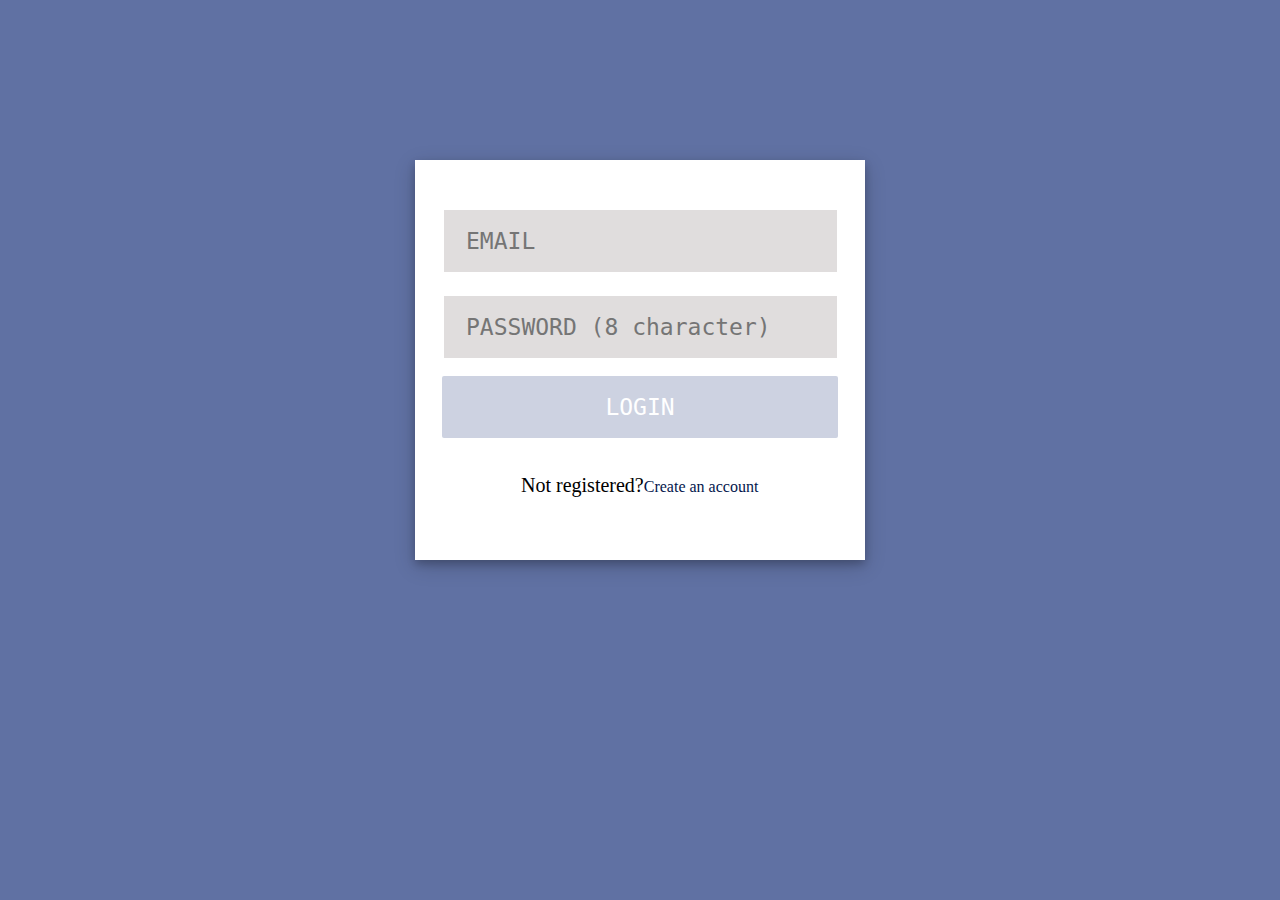
<file: index.html>
<!DOCTYPE html>
<html lang="en">
<head>
    <meta charset="UTF-8">
    <meta http-equiv="X-UA-Compatible" content="IE=edge">
    <meta name="viewport" content="width=device-width, initial-scale=1.0">
    <title>Document</title>
    <link rel="stylesheet" href="style.css">
</head>
<body >
    <div class="maindiv">
        <form action="">

            <input onchange="emaill()" id="mail1" type="text" placeholder="EMAIL" class="username" type="email" required><br>
            <input onchange="passs()" id="pass" type="password" placeholder="PASSWORD (8 character)" required><br><br>
        <a href="https://www.instagram.com/abu_abz__/"><button  id="btn-login" class="button1">LOGIN</button></a><br><br><br>
        </form>
        

        <label  style="margin-left: 106px;
        font-size: 20px;">Not registered?</label><label style="color: #03164c;">Create an account</label>

    </div>
    <script src="script.js"></script>
</body>
<style>
   
</style>
</html>
</file>
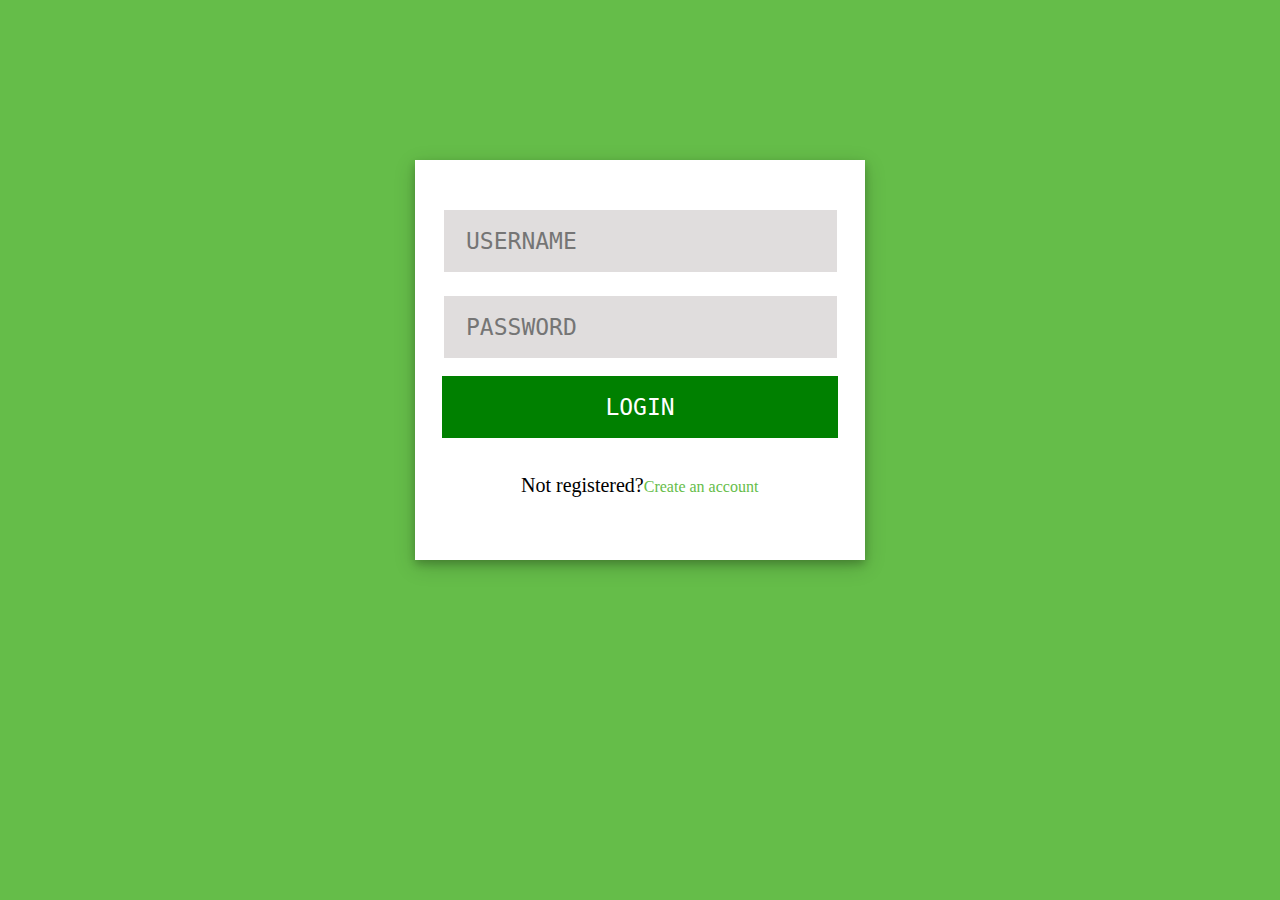
<file: login.html>
<!DOCTYPE html>
<html lang="en">
<head>
    <meta charset="UTF-8">
    <meta http-equiv="X-UA-Compatible" content="IE=edge">
    <meta name="viewport" content="width=device-width, initial-scale=1.0">
    <title>Document</title>
</head>
<body >
    <div class="maindiv">
        <input type="text" placeholder="USERNAME" class="username"><br>
        <input type="password" placeholder="PASSWORD"><br><br>
        <a href="https://www.instagram.com/abu_abz__/"><button class="button1">LOGIN</button></a><br><br><br>

        <label  style="margin-left: 106px;
        font-size: 20px;">Not registered?</label><label style="color: #65bd49;">Create an account</label>

    </div>
</body>
<style>
    body{
        background-color: #65bd49;
    }
    .maindiv{
        margin: auto;
        width: 450px;
        height: 400px;
        background-color: rgb(255, 255, 255);
        margin-top: 160px;
        box-shadow: 0 4px 8px 0 rgba(0, 0, 0, 0.2), 0 6px 20px 0 rgba(0, 0, 0, 0.19);
    }
    input{
        padding-block: 18px;
        margin-left:29px;
        width: 82%;
        margin-top: 24px;
        font-size: 23px;
        font-family: monospace;
        padding-left: 22px;
        font-size: ui-rounded;
        background-color: #e0dddd;
        border: none;
    }
    .username{
        margin-top: 50px;
    }
    .button1{
        padding-block: 18px;
    margin-left: 27px;
    width: 88%;
    color: white;
    background: green;
    border: none;
    font-family: monospace;
    font-size: 23px;
    }
</style>
</html>
</file>
<file: style.css>
body{
    background-color: #0e2874a8;
}
.maindiv{
    margin: auto;
    width: 450px;
    height: 400px;
    background-color: rgb(255, 255, 255);
    margin-top: 160px;
    box-shadow: 0 4px 8px 0 rgba(0, 0, 0, 0.2), 0 6px 20px 0 rgba(0, 0, 0, 0.19);
}
input{
    padding-block: 18px;
    margin-left:29px;
    width: 82%;
    margin-top: 24px;
    font-size: 23px;
    font-family: monospace;
    padding-left: 22px;
    font-size: ui-rounded;
    background-color: #e0dddd;
    border: none;
}
.username{
    margin-top: 50px;
}
.button1{
    padding-block: 18px;
    margin-left: 27px;
    width: 88%;
    color: white;
    background: #062069;
    border: none;
    font-family: monospace;
    font-size: 23px;
    border-radius: 2px;
    cursor: pointer;
}
.button1:hover{
    padding-block: 18px;
    margin-left: 27px;
    width: 88%;
    color: white;
    background: #02113b;
    border: none;
    font-family: monospace;
    font-size: 23px;
    border-radius: 2px;
    cursor: pointer;
}
</file>
